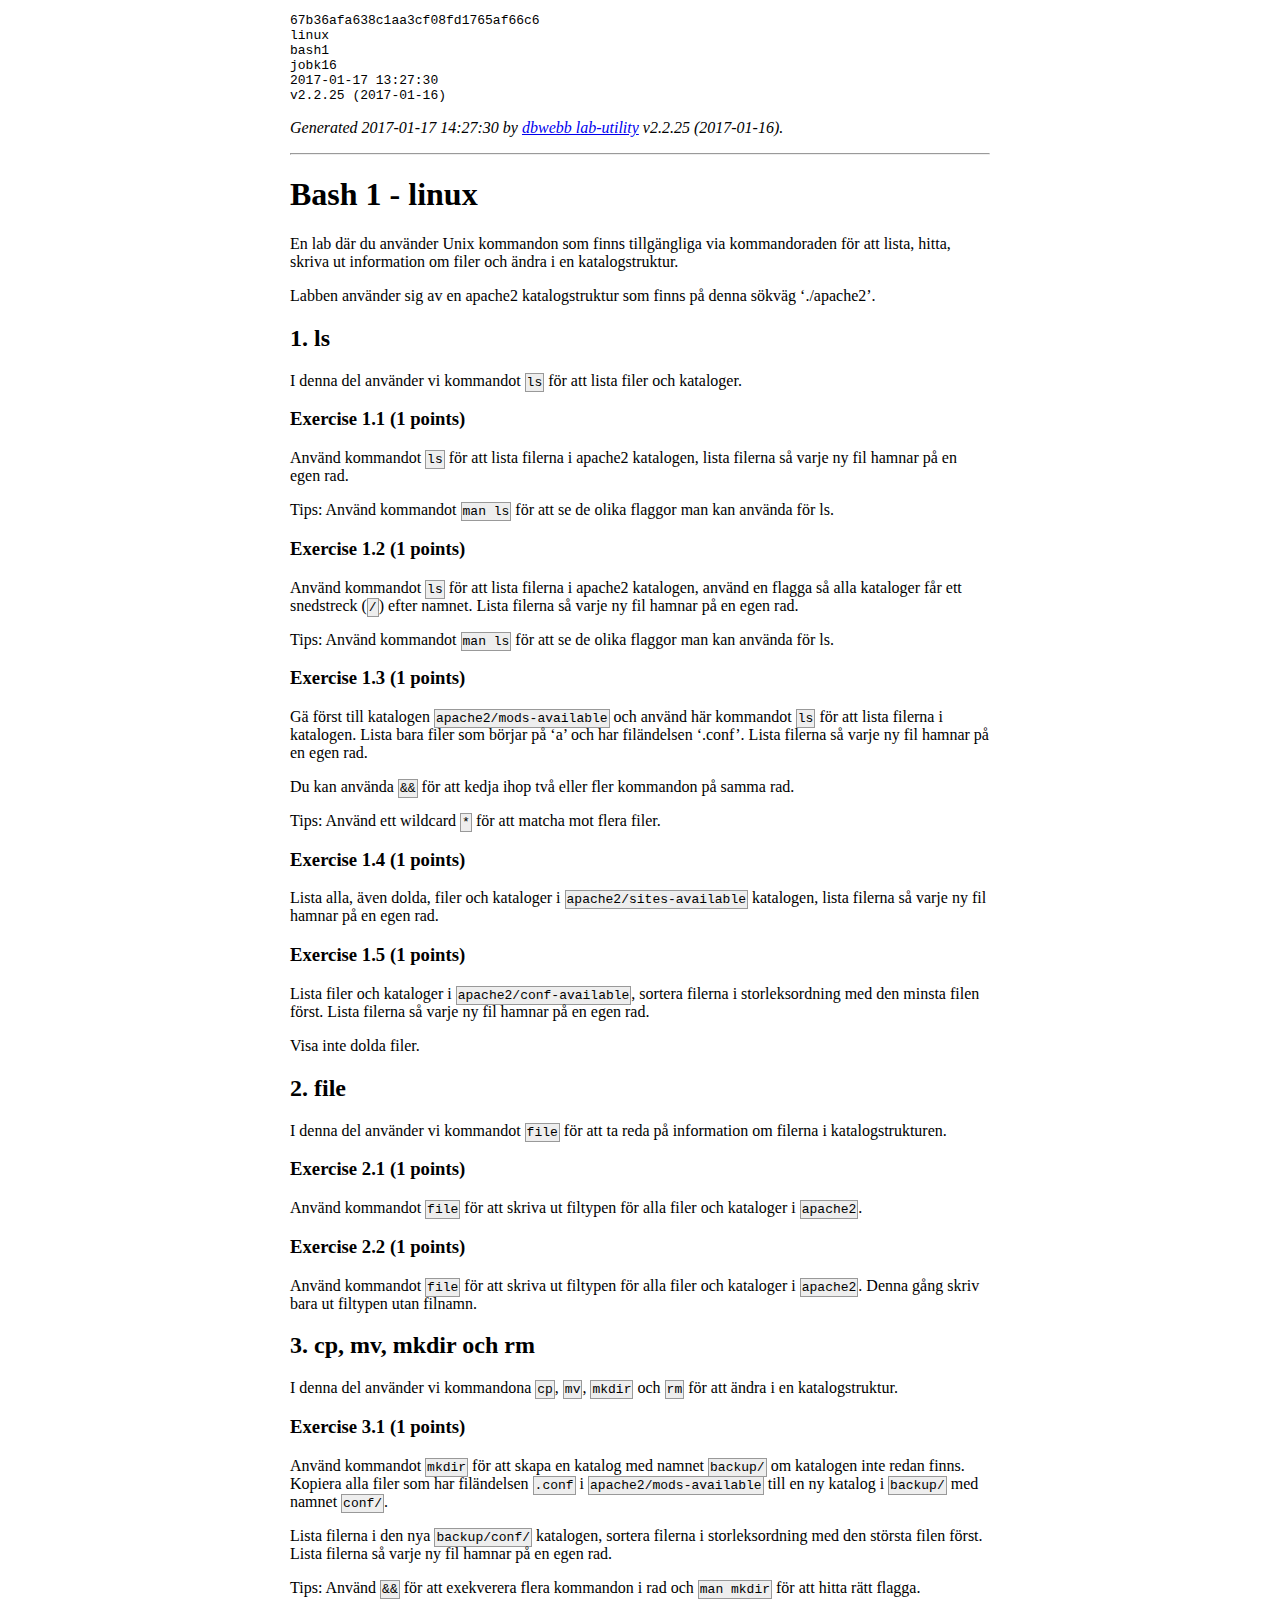
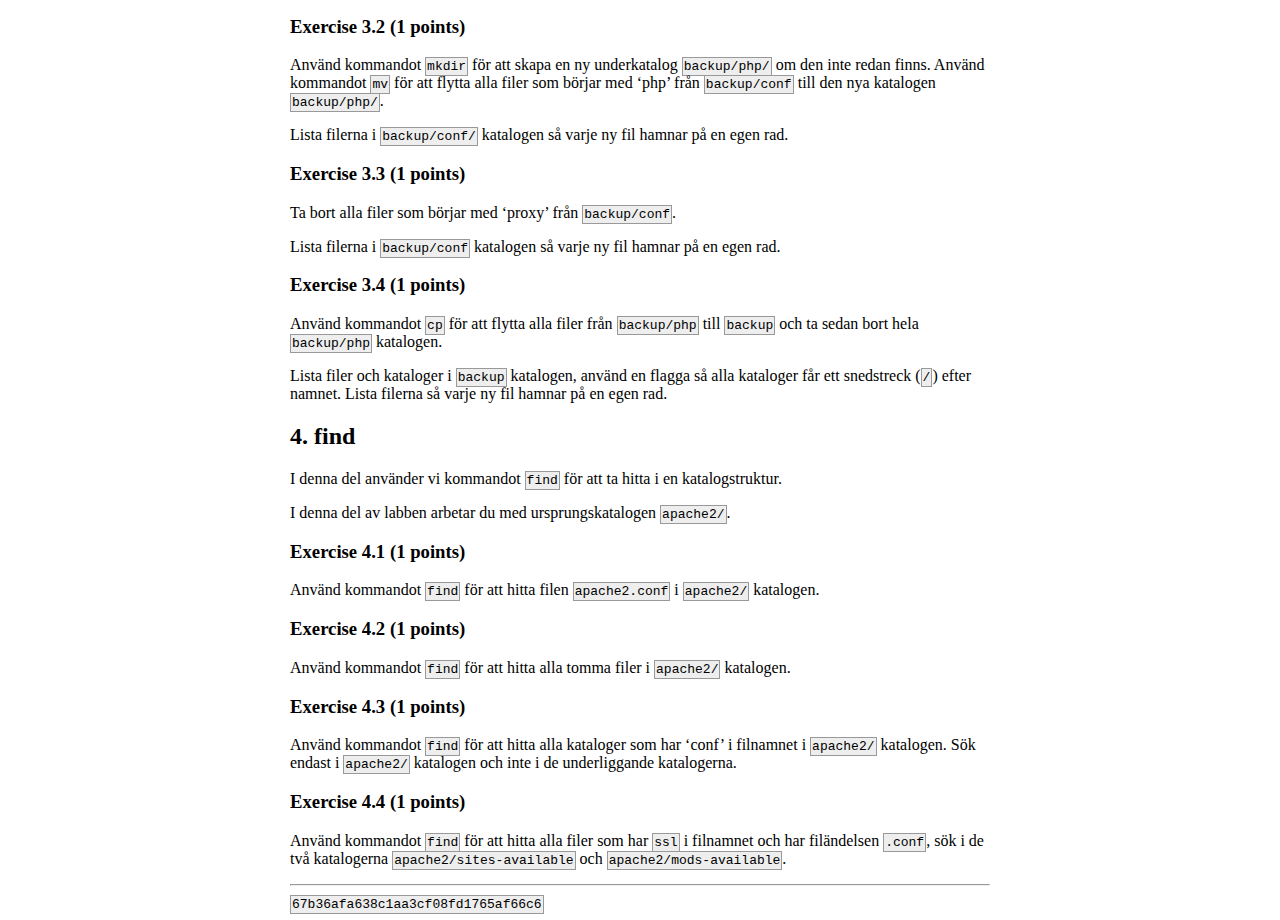
<file: kmom02/bash1/instruction.html>
<!doctype html>
<html lang="en">
<head>
    <meta charset="utf-8">
    <title>Bash 1 - linux</title>
<style>
body {
    margin: 8px auto;
    max-width: 700px;
}

div.answer {
  font-family: "Courier New", monospace;
  white-space: pre;
  margin-bottom: 1em;
}

.fail {
    color: red;
}

.success {
    color: green;
}

table, th, td {
    border: 1px solid #666;
}

code {
    background-color: #eee;
    border: 1px solid #999;
    padding: 1px;
}

pre code {
    background-color: transparent;
    border: none;
    padding: 0;
}
</style>
</head>
<body>

<pre>
67b36afa638c1aa3cf08fd1765af66c6
linux
bash1
jobk16
2017-01-17 13:27:30
v2.2.25 (2017-01-16)
</pre>

<p><i>Generated 2017-01-17 14:27:30 by <a href="https://github.com/mosbth/lab">dbwebb lab-utility</a> v2.2.25 (2017-01-16).</i></p>
<hr>

<h1>Bash 1 - linux</h1>
<p>En lab där du använder Unix kommandon som finns tillgängliga via kommandoraden för att lista, hitta, skriva ut information om filer och ändra i en katalogstruktur.</p>

<p>Labben använder sig av en apache2 katalogstruktur som finns på denna sökväg &#8216;./apache2&#8217;.</p>


<h2>1. ls</h2>
<p>I denna del använder vi kommandot <code>ls</code> för att lista filer och kataloger.</p>


<h3>Exercise 1.1 (1 points)</h3>
<p>Använd kommandot <code>ls</code> för att lista filerna i apache2 katalogen, lista filerna så varje ny fil hamnar på en egen rad.</p>

<p>Tips: Använd kommandot <code>man ls</code> för att se de olika flaggor man kan använda för ls.</p>






<h3>Exercise 1.2 (1 points)</h3>
<p>Använd kommandot <code>ls</code> för att lista filerna i apache2 katalogen, använd en flagga så alla kataloger får ett snedstreck (<code>/</code>) efter namnet. Lista filerna så varje ny fil hamnar på en egen rad.</p>

<p>Tips: Använd kommandot <code>man ls</code> för att se de olika flaggor man kan använda för ls.</p>






<h3>Exercise 1.3 (1 points)</h3>
<p>Gä först till katalogen <code>apache2/mods-available</code> och använd  här kommandot <code>ls</code> för att lista filerna i katalogen. Lista bara filer som börjar på &#8216;a&#8217; och har filändelsen &#8216;.conf&#8217;. Lista filerna så varje ny fil hamnar på en egen rad.</p>

<p>Du kan använda <code>&amp;&amp;</code> för att kedja ihop två eller fler kommandon på samma rad.</p>

<p>Tips: Använd ett wildcard <code>*</code> för att matcha mot flera filer.</p>






<h3>Exercise 1.4 (1 points)</h3>
<p>Lista alla, även dolda, filer och kataloger i <code>apache2/sites-available</code> katalogen, lista filerna så varje ny fil hamnar på en egen rad.</p>






<h3>Exercise 1.5 (1 points)</h3>
<p>Lista filer och kataloger i <code>apache2/conf-available</code>, sortera filerna i storleksordning med den minsta filen först. Lista filerna så varje ny fil hamnar på en egen rad.</p>

<p>Visa inte dolda filer.</p>







<h2>2. file</h2>
<p>I denna del använder vi kommandot <code>file</code> för att ta reda på information om filerna i katalogstrukturen.</p>


<h3>Exercise 2.1 (1 points)</h3>
<p>Använd kommandot <code>file</code> för att skriva ut filtypen för alla filer och kataloger i <code>apache2</code>.</p>






<h3>Exercise 2.2 (1 points)</h3>
<p>Använd kommandot <code>file</code> för att skriva ut filtypen för alla filer och kataloger i <code>apache2</code>. Denna gång skriv bara ut filtypen utan filnamn.</p>







<h2>3. cp, mv, mkdir och rm</h2>
<p>I denna del använder vi kommandona  <code>cp</code>, <code>mv</code>, <code>mkdir</code> och <code>rm</code> för att ändra i en katalogstruktur.</p>


<h3>Exercise 3.1 (1 points)</h3>
<p>Använd kommandot <code>mkdir</code> för att skapa en katalog med namnet <code>backup/</code> om katalogen inte redan finns. Kopiera alla filer som har filändelsen <code>.conf</code> i <code>apache2/mods-available</code> till en ny katalog i <code>backup/</code> med namnet <code>conf/</code>.</p>

<p>Lista filerna i den nya <code>backup/conf/</code> katalogen, sortera filerna i storleksordning med den största filen först. Lista filerna så varje ny fil hamnar på en egen rad.</p>

<p>Tips: Använd <code>&amp;&amp;</code> för att exekverera flera kommandon i rad och <code>man mkdir</code> för att hitta rätt flagga.</p>






<h3>Exercise 3.2 (1 points)</h3>
<p>Använd kommandot <code>mkdir</code> för att skapa en ny underkatalog <code>backup/php/</code> om den inte redan finns.
Använd kommandot <code>mv</code> för att flytta alla filer som börjar med &#8216;php&#8217; från <code>backup/conf</code> till den nya katalogen <code>backup/php/</code>.</p>

<p>Lista filerna i <code>backup/conf/</code> katalogen så varje ny fil hamnar på en egen rad.</p>






<h3>Exercise 3.3 (1 points)</h3>
<p>Ta bort alla filer som börjar med &#8216;proxy&#8217; från <code>backup/conf</code>.</p>

<p>Lista filerna i <code>backup/conf</code> katalogen så varje ny fil hamnar på en egen rad.</p>






<h3>Exercise 3.4 (1 points)</h3>
<p>Använd kommandot <code>cp</code> för att flytta alla filer från <code>backup/php</code> till <code>backup</code> och ta sedan bort hela <code>backup/php</code> katalogen.</p>

<p>Lista filer och kataloger i <code>backup</code> katalogen, använd en flagga så alla kataloger får ett snedstreck (<code>/</code>) efter namnet. Lista filerna så varje ny fil hamnar på en egen rad.</p>







<h2>4. find</h2>
<p>I denna del använder vi kommandot <code>find</code> för att ta hitta i en katalogstruktur.</p>

<p>I denna del av labben arbetar du med ursprungskatalogen <code>apache2/</code>.</p>


<h3>Exercise 4.1 (1 points)</h3>
<p>Använd kommandot <code>find</code> för att hitta filen <code>apache2.conf</code> i <code>apache2/</code> katalogen.</p>






<h3>Exercise 4.2 (1 points)</h3>
<p>Använd kommandot <code>find</code> för att hitta alla tomma filer i <code>apache2/</code> katalogen.</p>






<h3>Exercise 4.3 (1 points)</h3>
<p>Använd kommandot <code>find</code> för att hitta alla kataloger som har &#8216;conf&#8217; i filnamnet i <code>apache2/</code> katalogen.
Sök endast i <code>apache2/</code> katalogen och inte i de underliggande katalogerna.</p>






<h3>Exercise 4.4 (1 points)</h3>
<p>Använd kommandot <code>find</code> för att hitta alla filer som har <code>ssl</code> i filnamnet och har filändelsen <code>.conf</code>, sök i de två katalogerna <code>apache2/sites-available</code> och <code>apache2/mods-available</code>.</p>







<hr>
<code>67b36afa638c1aa3cf08fd1765af66c6</code>

</body>
</html>
</file>
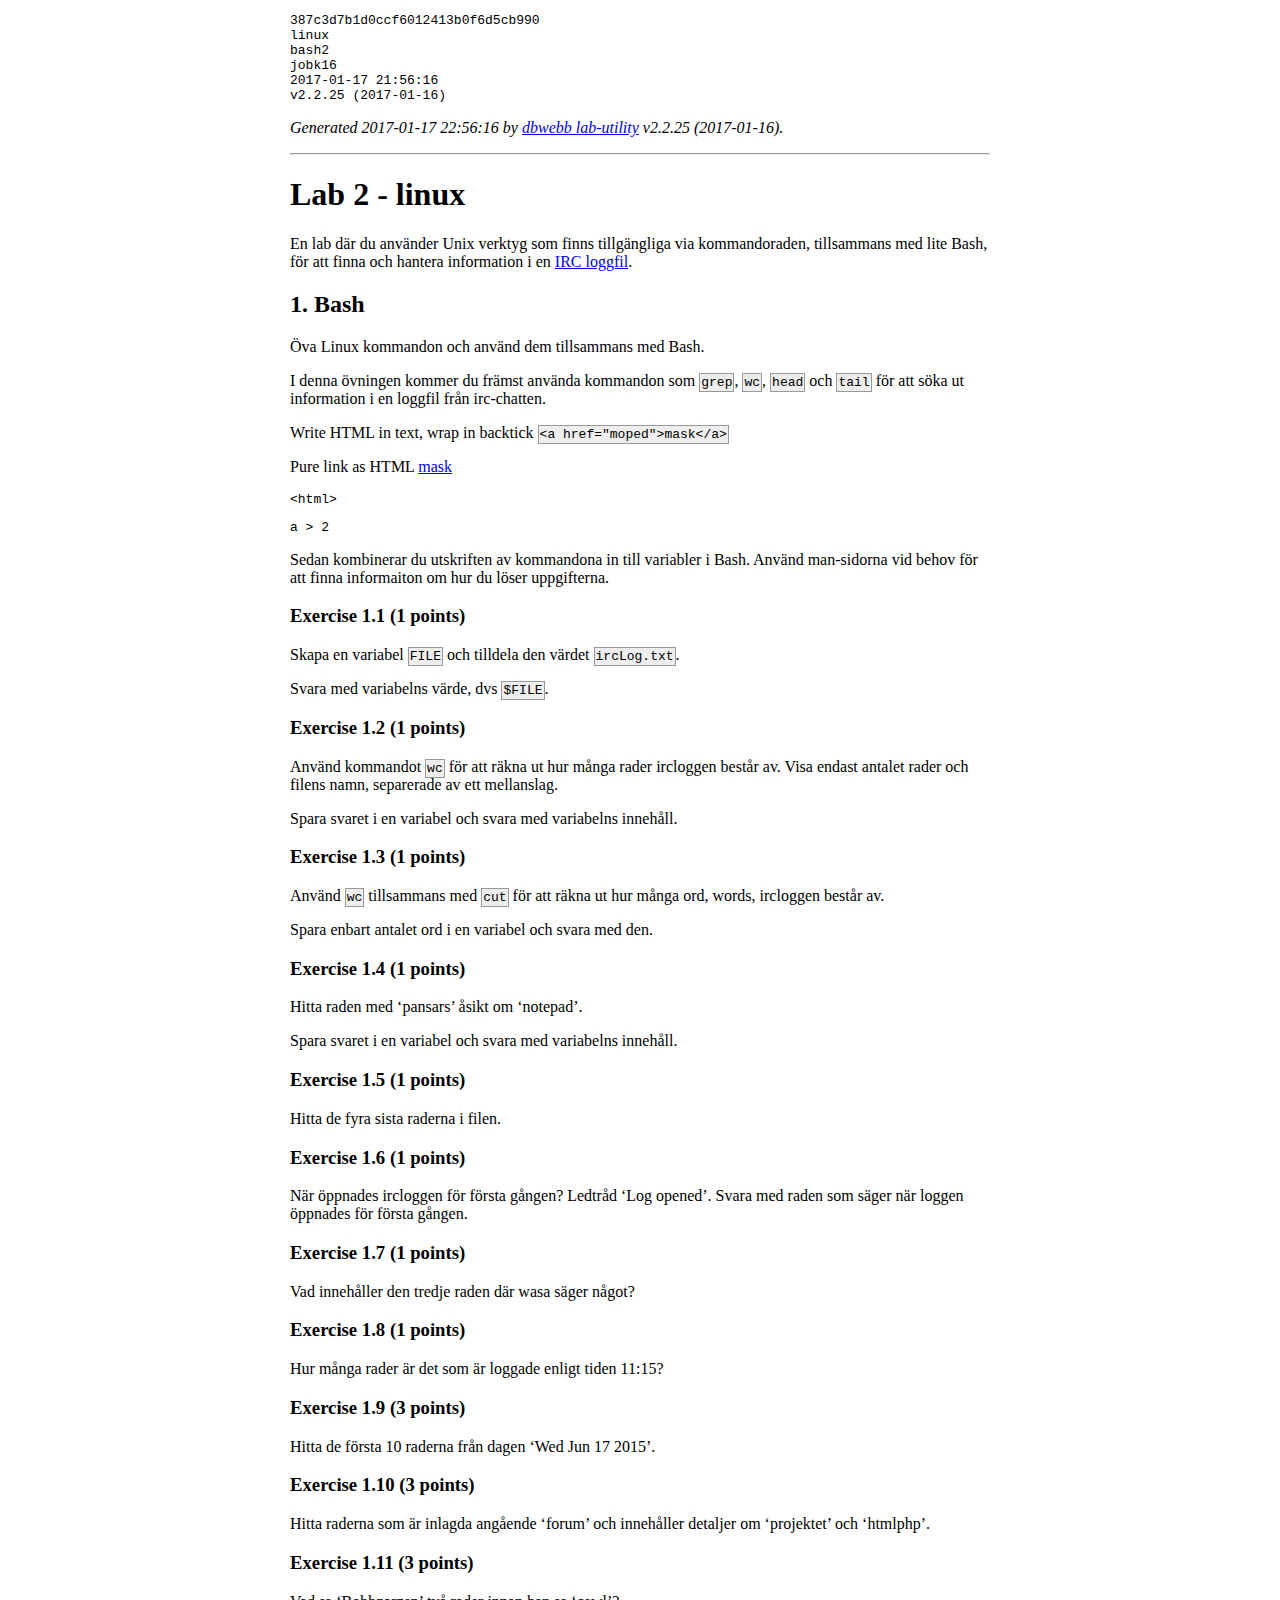
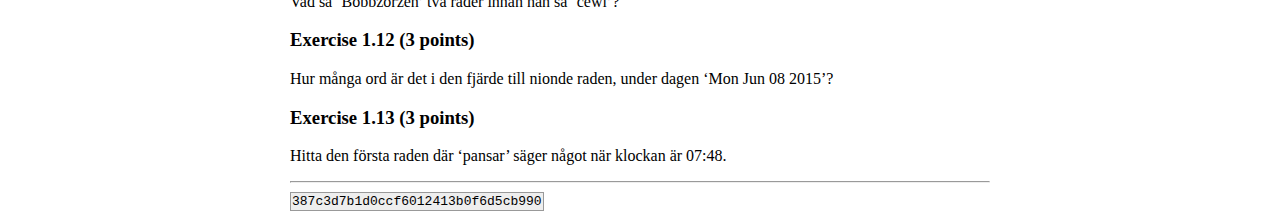
<file: kmom03/bash2/instruction.html>
<!doctype html>
<html lang="en">
<head>
    <meta charset="utf-8">
    <title>Lab 2 - linux</title>
<style>
body {
    margin: 8px auto;
    max-width: 700px;
}

div.answer {
  font-family: "Courier New", monospace;
  white-space: pre;
  margin-bottom: 1em;
}

.fail {
    color: red;
}

.success {
    color: green;
}

table, th, td {
    border: 1px solid #666;
}

code {
    background-color: #eee;
    border: 1px solid #999;
    padding: 1px;
}

pre code {
    background-color: transparent;
    border: none;
    padding: 0;
}
</style>
</head>
<body>

<pre>
387c3d7b1d0ccf6012413b0f6d5cb990
linux
bash2
jobk16
2017-01-17 21:56:16
v2.2.25 (2017-01-16)
</pre>

<p><i>Generated 2017-01-17 22:56:16 by <a href="https://github.com/mosbth/lab">dbwebb lab-utility</a> v2.2.25 (2017-01-16).</i></p>
<hr>

<h1>Lab 2 - linux</h1>
<p>En lab där du använder Unix verktyg som finns tillgängliga via kommandoraden, tillsammans med lite Bash, för att finna och hantera information i en <a href="ircLog.txt">IRC loggfil</a>.</p>


<h2>1. Bash</h2>
<p>Öva Linux kommandon och använd dem tillsammans med Bash.</p>

<p>I denna övningen kommer du främst använda kommandon som <code>grep</code>, <code>wc</code>, <code>head</code> och <code>tail</code> för att söka ut information i en loggfil från irc-chatten.</p>

<p>Write HTML in text, wrap in backtick <code>&lt;a href="moped"&gt;mask&lt;/a&gt;</code></p>

<p>Pure link as HTML <a href="moped">mask</a></p>

<pre><code>&lt;html&gt; 
</code></pre>

<pre><code>a &gt; 2
</code></pre>

<p>Sedan kombinerar du utskriften av kommandona in till variabler i Bash. Använd man-sidorna vid behov för att finna informaiton om hur du löser uppgifterna.</p>


<h3>Exercise 1.1 (1 points)</h3>
<p>Skapa en variabel <code>FILE</code> och tilldela den värdet <code>ircLog.txt</code>.</p>

<p>Svara med variabelns värde, dvs <code>$FILE</code>.</p>






<h3>Exercise 1.2 (1 points)</h3>
<p>Använd kommandot <code>wc</code> för att räkna ut hur många rader ircloggen består av. Visa endast antalet rader och filens namn, separerade av ett mellanslag.</p>

<p>Spara svaret i en variabel och svara med variabelns innehåll.</p>






<h3>Exercise 1.3 (1 points)</h3>
<p>Använd <code>wc</code> tillsammans med <code>cut</code> för att räkna ut hur många ord, words, ircloggen består av.</p>

<p>Spara enbart antalet ord i en variabel och svara med den.</p>






<h3>Exercise 1.4 (1 points)</h3>
<p>Hitta raden med &#8216;pansars&#8217; åsikt om &#8216;notepad&#8217;.</p>

<p>Spara svaret i en variabel och svara med variabelns innehåll.</p>






<h3>Exercise 1.5 (1 points)</h3>
<p>Hitta de fyra sista raderna i filen.</p>






<h3>Exercise 1.6 (1 points)</h3>
<p>När öppnades ircloggen för första gången? Ledtråd &#8216;Log opened&#8217;. Svara med raden som säger när loggen öppnades för första gången.</p>






<h3>Exercise 1.7 (1 points)</h3>
<p>Vad innehåller den tredje raden där wasa säger något?</p>






<h3>Exercise 1.8 (1 points)</h3>
<p>Hur många rader är det som är loggade enligt tiden 11:15?</p>






<h3>Exercise 1.9 (3 points)</h3>
<p>Hitta de första 10 raderna från dagen &#8216;Wed Jun 17&#160;2015&#8217;.</p>






<h3>Exercise 1.10 (3 points)</h3>
<p>Hitta raderna som är inlagda angående &#8216;forum&#8217; och innehåller detaljer om &#8216;projektet&#8217; och &#8216;htmlphp&#8217;.</p>






<h3>Exercise 1.11 (3 points)</h3>
<p>Vad sa &#8216;Bobbzorzen&#8217; två rader innan han sa &#8216;cewl&#8217;?</p>






<h3>Exercise 1.12 (3 points)</h3>
<p>Hur många ord är det i den fjärde till nionde raden, under dagen &#8216;Mon Jun 08&#160;2015&#8217;?</p>






<h3>Exercise 1.13 (3 points)</h3>
<p>Hitta den första raden där &#8216;pansar&#8217; säger något när klockan är 07:48.</p>







<hr>
<code>387c3d7b1d0ccf6012413b0f6d5cb990</code>

</body>
</html>
</file>
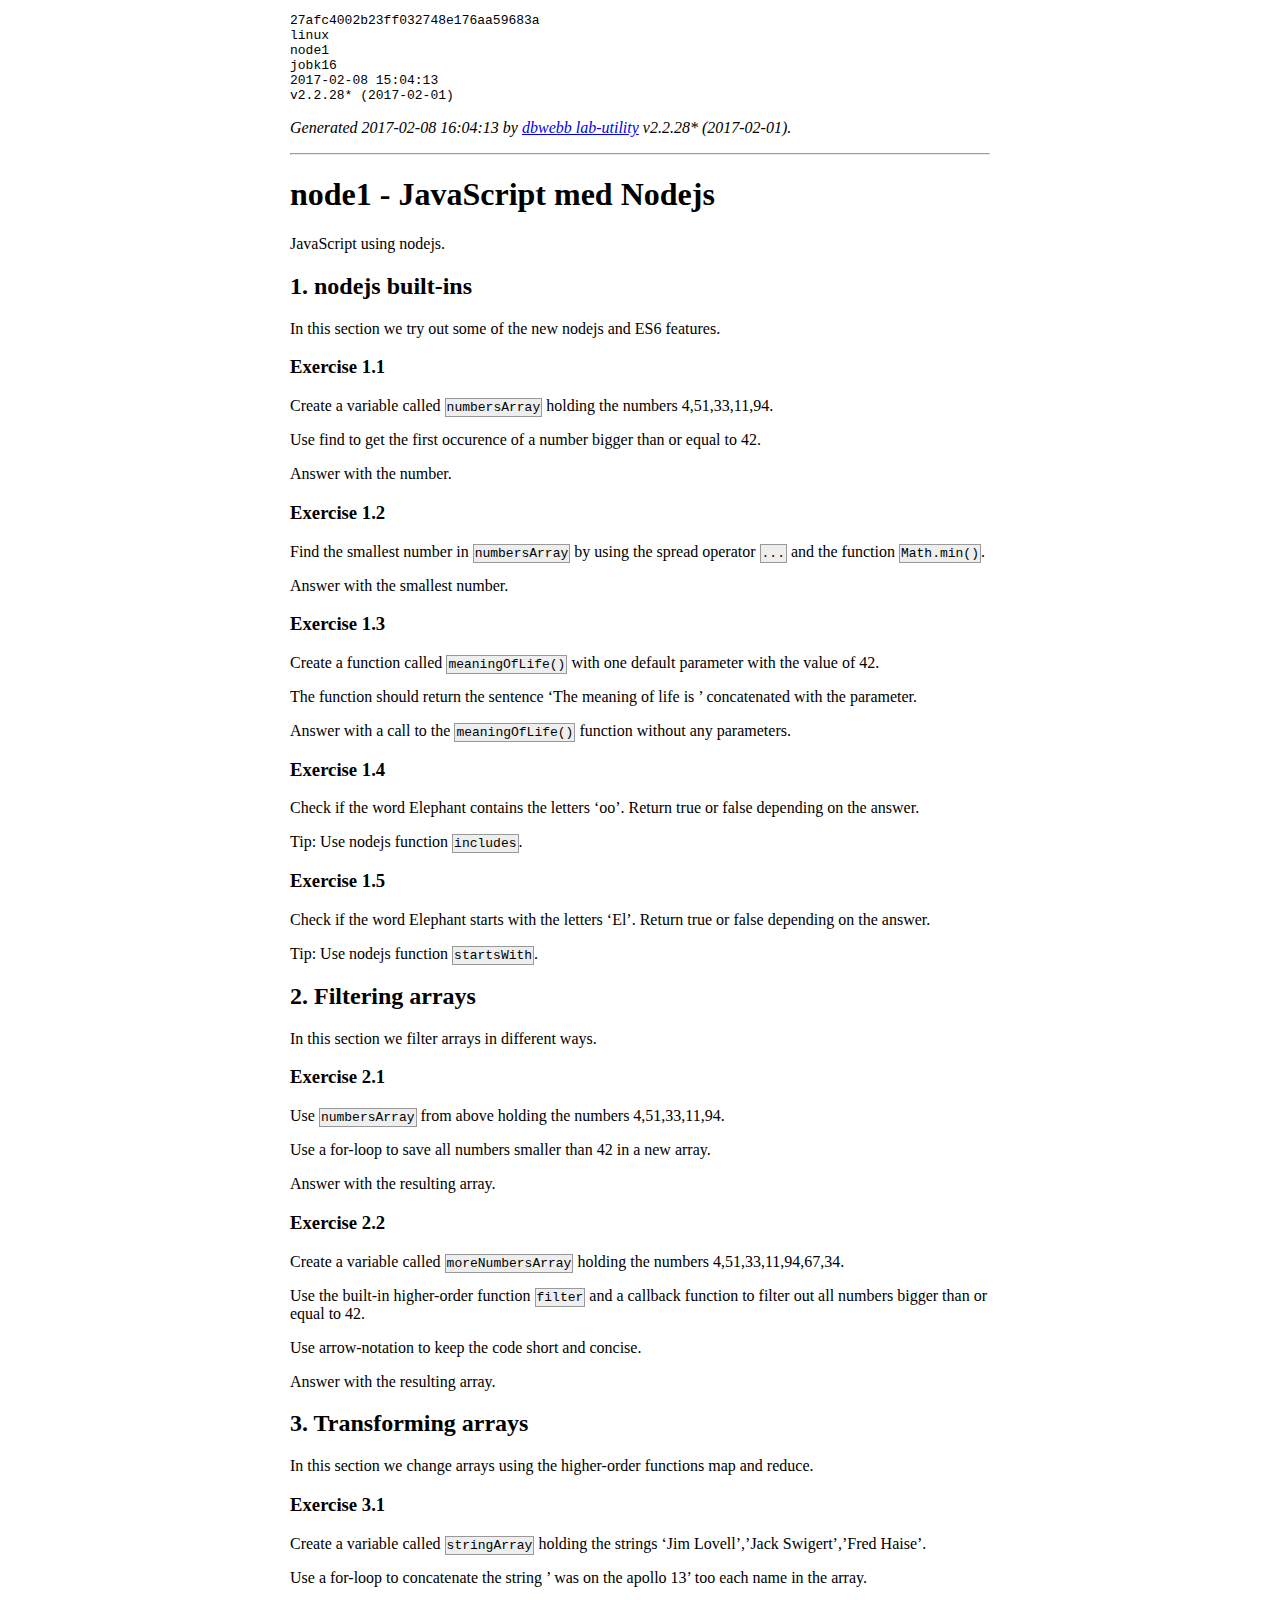
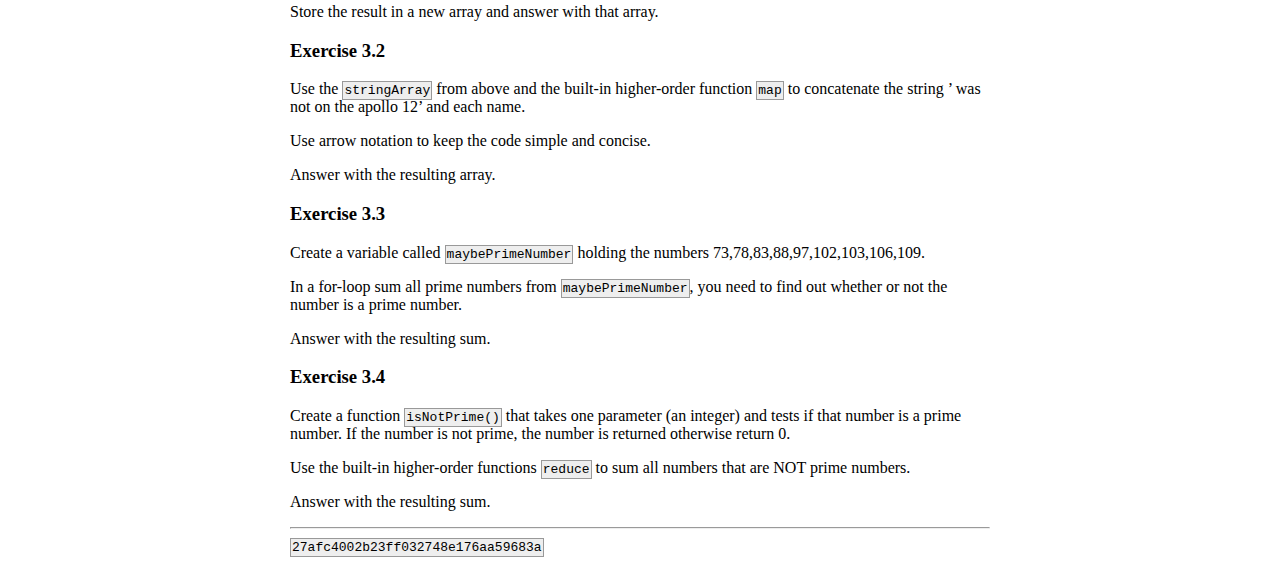
<file: kmom04/node1/instruction.html>
<!doctype html>
<html lang="en">
<head>
    <meta charset="utf-8">
    <title>node1 - JavaScript med Nodejs</title>
<style>
body {
    margin: 8px auto;
    max-width: 700px;
}

div.answer {
  font-family: "Courier New", monospace;
  white-space: pre;
  margin-bottom: 1em;
}

.fail {
    color: red;
}

.success {
    color: green;
}

table, th, td {
    border: 1px solid #666;
}

code {
    background-color: #eee;
    border: 1px solid #999;
    padding: 1px;
}

pre code {
    background-color: transparent;
    border: none;
    padding: 0;
}
</style>
</head>
<body>

<pre>
27afc4002b23ff032748e176aa59683a
linux
node1
jobk16
2017-02-08 15:04:13
v2.2.28* (2017-02-01)
</pre>

<p><i>Generated 2017-02-08 16:04:13 by <a href="https://github.com/mosbth/lab">dbwebb lab-utility</a> v2.2.28* (2017-02-01).</i></p>
<hr>

<h1>node1 - JavaScript med Nodejs</h1>
<p>JavaScript using nodejs.</p>


<h2>1. nodejs built-ins</h2>
<p>In this section we try out some of the new nodejs and ES6 features.</p>


<h3>Exercise 1.1</h3>
<p>Create a variable called <code>numbersArray</code> holding the numbers 4,51,33,11,94.</p>

<p>Use find to get the first occurence of a number bigger than or equal to 42.</p>

<p>Answer with the number.</p>






<h3>Exercise 1.2</h3>
<p>Find the smallest number in <code>numbersArray</code> by using the spread operator <code>...</code> and the function <code>Math.min()</code>.</p>

<p>Answer with the smallest number.</p>






<h3>Exercise 1.3</h3>
<p>Create a function called <code>meaningOfLife()</code> with one default parameter with the value of 42.</p>

<p>The function should return the sentence &#8216;The meaning of life is &#8217; concatenated with the parameter.</p>

<p>Answer with a call to the <code>meaningOfLife()</code> function without any parameters.</p>






<h3>Exercise 1.4</h3>
<p>Check if the word Elephant contains the letters &#8216;oo&#8217;. Return true or false depending on the answer.</p>

<p>Tip: Use nodejs function <code>includes</code>.</p>






<h3>Exercise 1.5</h3>
<p>Check if the word Elephant starts with the letters &#8216;El&#8217;. Return true or false depending on the answer.</p>

<p>Tip: Use nodejs function <code>startsWith</code>.</p>







<h2>2. Filtering arrays</h2>
<p>In this section we filter arrays in different ways.</p>


<h3>Exercise 2.1</h3>
<p>Use <code>numbersArray</code> from above holding the numbers 4,51,33,11,94.</p>

<p>Use a for-loop to save all numbers smaller than 42 in a new array.</p>

<p>Answer with the resulting array.</p>






<h3>Exercise 2.2</h3>
<p>Create a variable called <code>moreNumbersArray</code> holding the numbers 4,51,33,11,94,67,34.</p>

<p>Use the built-in higher-order function <code>filter</code> and a callback function to filter out all numbers bigger than or equal to 42.</p>

<p>Use arrow-notation to keep the code short and concise.</p>

<p>Answer with the resulting array.</p>







<h2>3. Transforming arrays</h2>
<p>In this section we change arrays using the higher-order functions map and reduce.</p>


<h3>Exercise 3.1</h3>
<p>Create a variable called <code>stringArray</code> holding the strings &#8216;Jim Lovell&#8217;,&#8217;Jack Swigert&#8217;,&#8217;Fred Haise&#8217;.</p>

<p>Use a for-loop to concatenate the string &#8217; was on the apollo 13&#8217; too each name in the array.</p>

<p>Store the result in a new array and answer with that array.</p>






<h3>Exercise 3.2</h3>
<p>Use the <code>stringArray</code> from above and the built-in higher-order function <code>map</code> to concatenate the string &#8217; was not on the apollo 12&#8217; and each name.</p>

<p>Use arrow notation to keep the code simple and concise.</p>

<p>Answer with the resulting array.</p>






<h3>Exercise 3.3</h3>
<p>Create a variable called <code>maybePrimeNumber</code> holding the numbers 73,78,83,88,97,102,103,106,109.</p>

<p>In a for-loop sum all prime numbers from <code>maybePrimeNumber</code>, you need to find out whether or not the number is a prime number.</p>

<p>Answer with the resulting sum.</p>






<h3>Exercise 3.4</h3>
<p>Create a function <code>isNotPrime()</code> that takes one parameter (an integer) and tests if that number is a prime number. If the number is not prime, the number is returned otherwise return 0.</p>

<p>Use the built-in higher-order functions <code>reduce</code> to sum all numbers that are NOT prime numbers.</p>

<p>Answer with the resulting sum.</p>







<hr>
<code>27afc4002b23ff032748e176aa59683a</code>

</body>
</html>
</file>
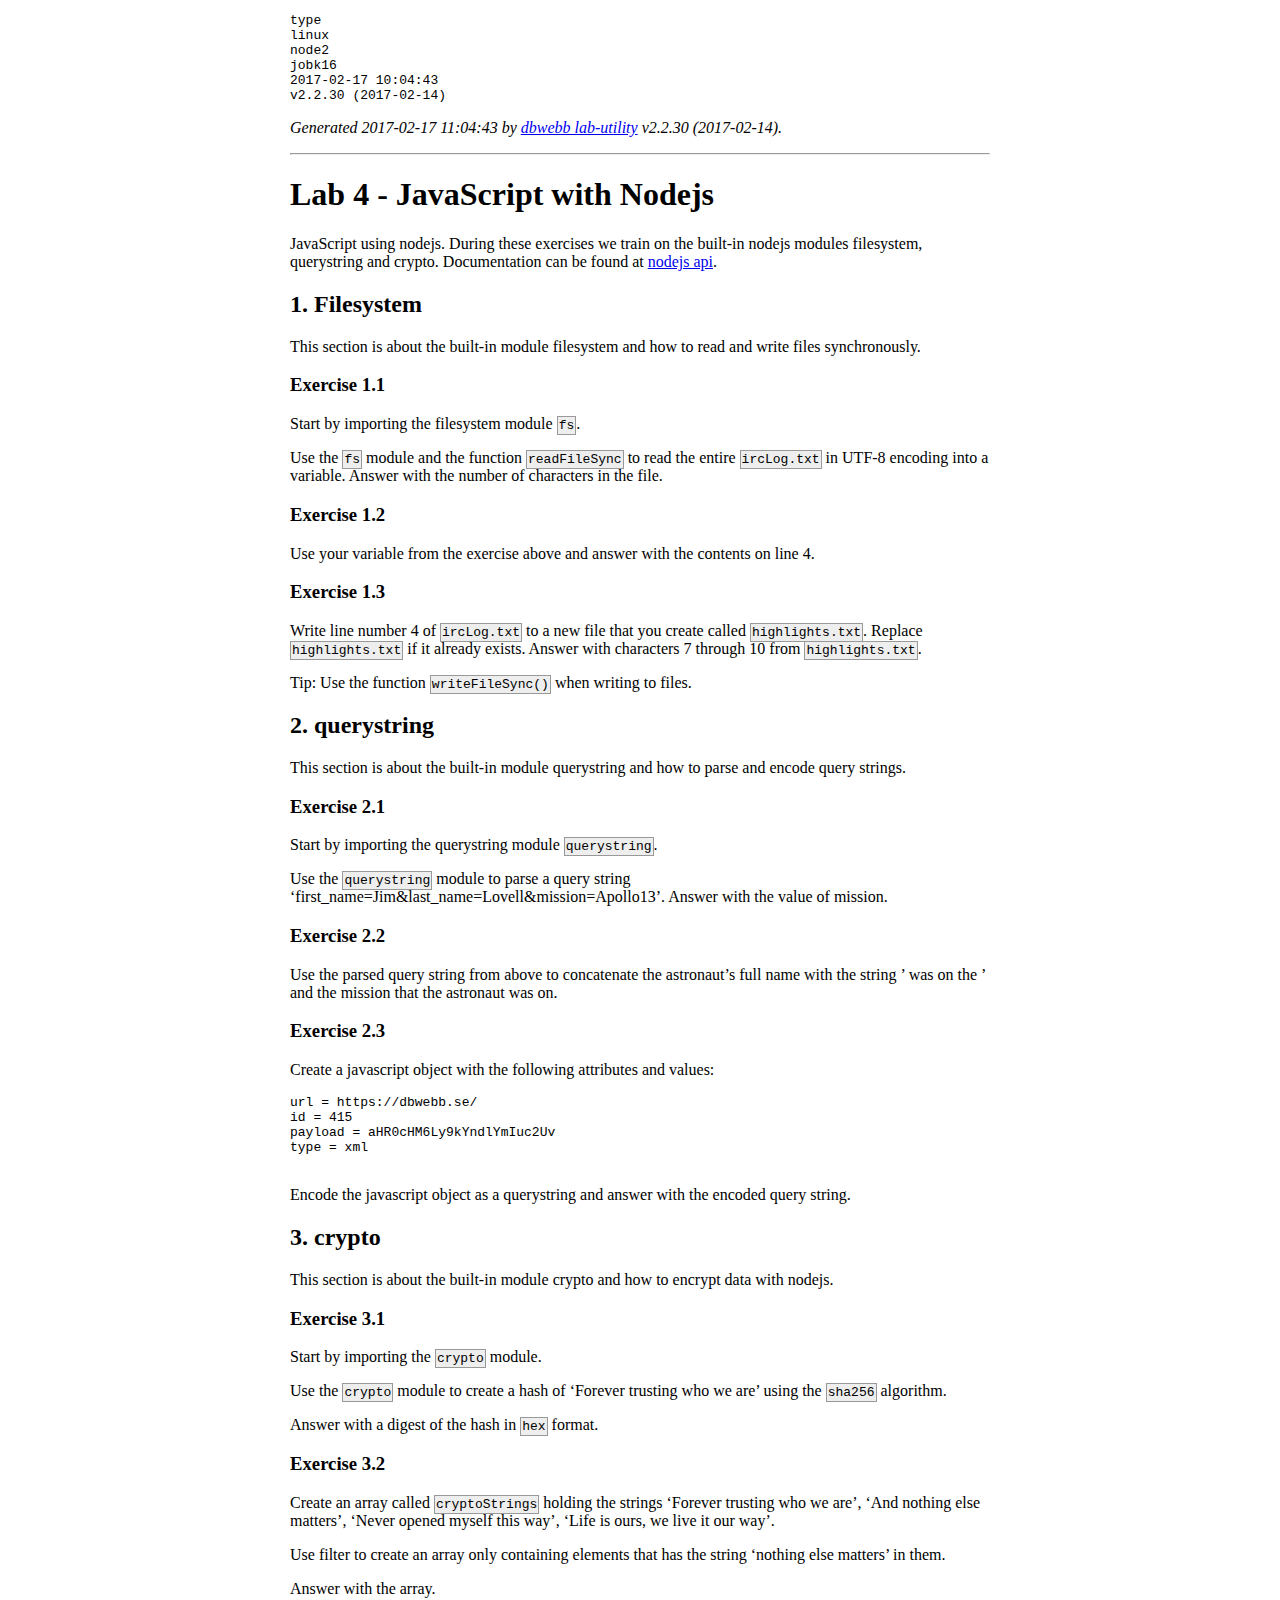
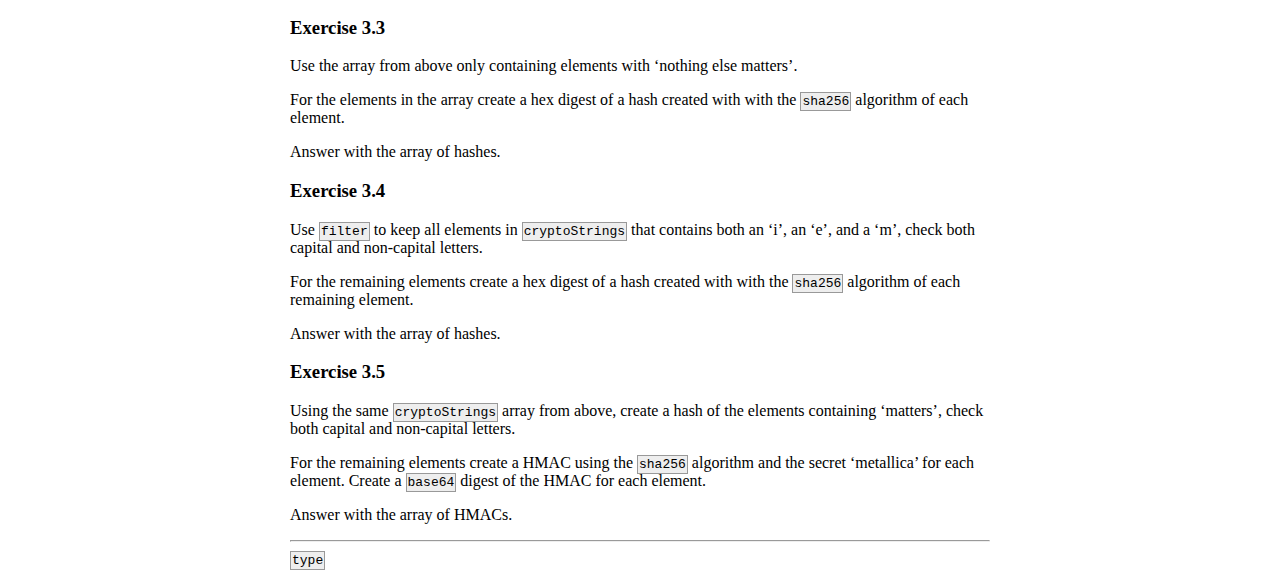
<file: kmom05/node2/instruction.html>
<!doctype html>
<html lang="en">
<head>
    <meta charset="utf-8">
    <title>Lab 4 - JavaScript with Nodejs</title>
<style>
body {
    margin: 8px auto;
    max-width: 700px;
}

div.answer {
  font-family: "Courier New", monospace;
  white-space: pre;
  margin-bottom: 1em;
}

.fail {
    color: red;
}

.success {
    color: green;
}

table, th, td {
    border: 1px solid #666;
}

code {
    background-color: #eee;
    border: 1px solid #999;
    padding: 1px;
}

pre code {
    background-color: transparent;
    border: none;
    padding: 0;
}
</style>
</head>
<body>

<pre>
type
linux
node2
jobk16
2017-02-17 10:04:43
v2.2.30 (2017-02-14)
</pre>

<p><i>Generated 2017-02-17 11:04:43 by <a href="https://github.com/mosbth/lab">dbwebb lab-utility</a> v2.2.30 (2017-02-14).</i></p>
<hr>

<h1>Lab 4 - JavaScript with Nodejs</h1>
<p>JavaScript using nodejs. During these exercises we train on the built-in nodejs modules filesystem, querystring and crypto.
Documentation can be found at <a href="https://nodejs.org/api/">nodejs api</a>.</p>


<h2>1. Filesystem</h2>
<p>This section is about the built-in module filesystem and how to read and write files synchronously.</p>


<h3>Exercise 1.1</h3>
<p>Start by importing the filesystem module <code>fs</code>.</p>

<p>Use the <code>fs</code> module and the function <code>readFileSync</code> to read the entire <code>ircLog.txt</code> in UTF-8 encoding into a variable. Answer with the number of characters in the file.</p>






<h3>Exercise 1.2</h3>
<p>Use your variable from the exercise above and answer with the contents on line 4.</p>






<h3>Exercise 1.3</h3>
<p>Write line number 4 of <code>ircLog.txt</code> to a new file that you create called <code>highlights.txt</code>. Replace <code>highlights.txt</code> if it already exists.
Answer with characters 7 through 10 from <code>highlights.txt</code>.</p>

<p>Tip: Use the function <code>writeFileSync()</code> when writing to files.</p>







<h2>2. querystring</h2>
<p>This section is about the built-in module querystring and how to parse and encode query strings.</p>


<h3>Exercise 2.1</h3>
<p>Start by importing the querystring module <code>querystring</code>.</p>

<p>Use the <code>querystring</code> module to parse a query string &#8216;first_name=Jim&amp;last_name=Lovell&amp;mission=Apollo13&#8217;. Answer with the value of mission.</p>






<h3>Exercise 2.2</h3>
<p>Use the parsed query string from above to concatenate the astronaut&#8217;s full name with the string &#8217; was on the &#8217; and the mission that the astronaut was on.</p>






<h3>Exercise 2.3</h3>
<p>Create a javascript object with the following attributes and values:</p>

<pre><code class="json">url = https://dbwebb.se/
id = 415
payload = aHR0cHM6Ly9kYndlYmIuc2Uv
type = xml

</code></pre>

<p>Encode the javascript object as a querystring and answer with the encoded query string.</p>







<h2>3. crypto</h2>
<p>This section is about the built-in module crypto and how to encrypt data with nodejs.</p>


<h3>Exercise 3.1</h3>
<p>Start by importing the <code>crypto</code> module.</p>

<p>Use the <code>crypto</code> module to create a hash of &#8216;Forever trusting who we are&#8217; using the <code>sha256</code> algorithm.</p>

<p>Answer with a digest of the hash in <code>hex</code> format.</p>






<h3>Exercise 3.2</h3>
<p>Create an array called <code>cryptoStrings</code> holding the strings &#8216;Forever trusting who we are&#8217;, &#8216;And nothing else matters&#8217;, &#8216;Never opened myself this way&#8217;, &#8216;Life is ours, we live it our way&#8217;.</p>

<p>Use filter to create an array only containing elements that has the string &#8216;nothing else matters&#8217; in them.</p>

<p>Answer with the array.</p>






<h3>Exercise 3.3</h3>
<p>Use the array from above only containing elements with &#8216;nothing else matters&#8217;.</p>

<p>For the elements in the array create a hex digest of a hash created with with the <code>sha256</code> algorithm of each element.</p>

<p>Answer with the array of hashes.</p>






<h3>Exercise 3.4</h3>
<p>Use <code>filter</code> to keep all elements in <code>cryptoStrings</code> that contains both an &#8216;i&#8217;, an &#8216;e&#8217;, and a &#8216;m&#8217;, check both capital and non-capital letters.</p>

<p>For the remaining elements create a hex digest of a hash created with with the <code>sha256</code> algorithm of each remaining element.</p>

<p>Answer with the array of hashes.</p>






<h3>Exercise 3.5</h3>
<p>Using the same <code>cryptoStrings</code> array from above, create a hash of the elements containing &#8216;matters&#8217;, check both capital and non-capital letters.</p>

<p>For the remaining elements create a HMAC using the <code>sha256</code> algorithm and the secret &#8216;metallica&#8217; for each element. Create a <code>base64</code> digest of the HMAC for each element.</p>

<p>Answer with the array of HMACs.</p>







<hr>
<code>type</code>

</body>
</html>
</file>
